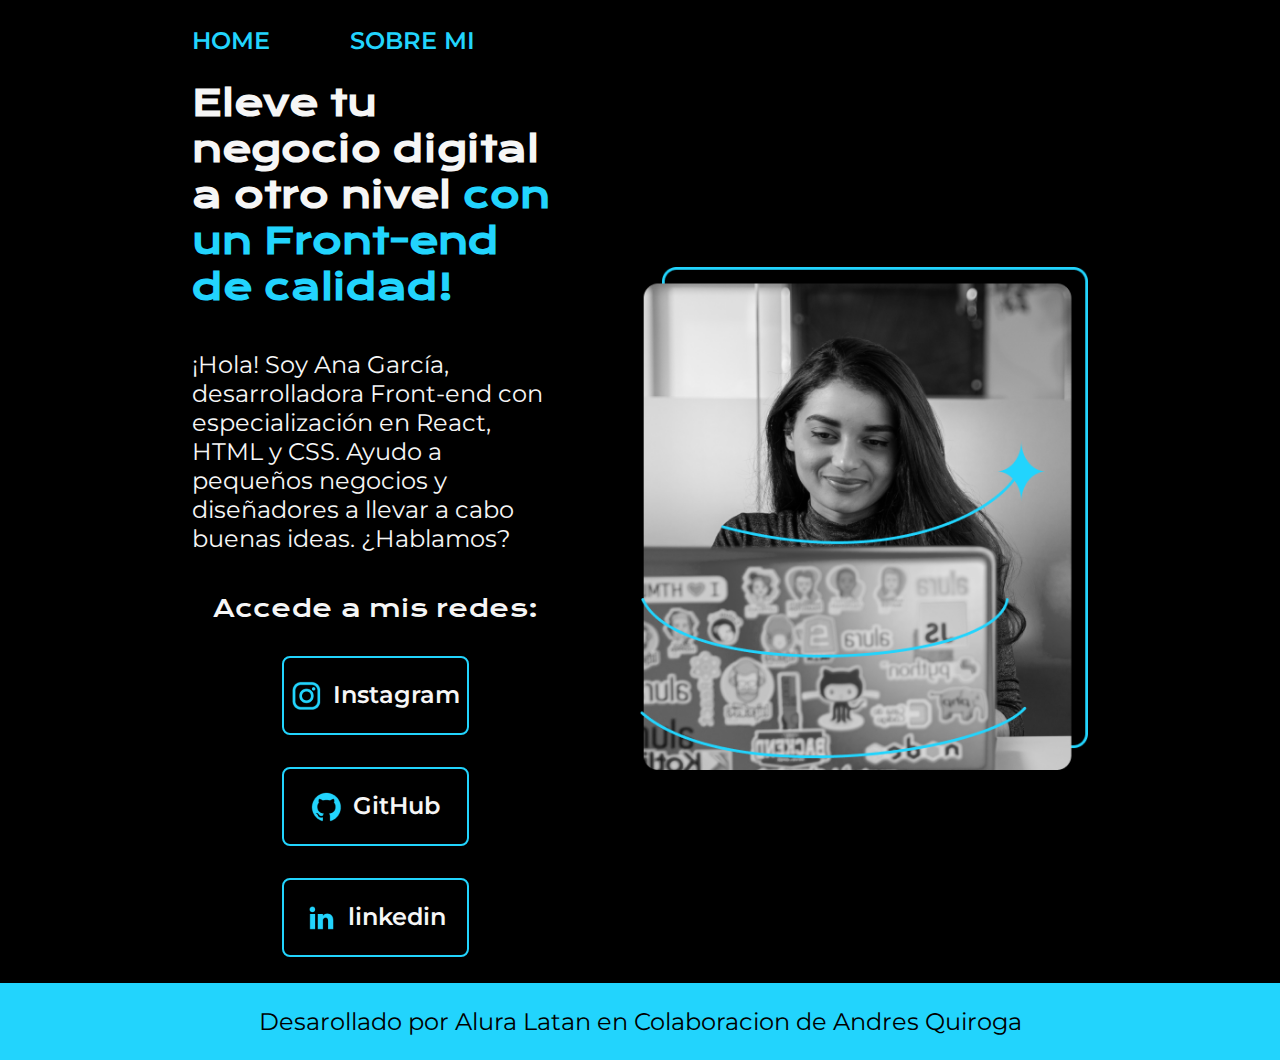
<file: index.html>
<!DOCTYPE html>
<html lang="es-mx">
<head>
    <meta charset="UTF-8"> 
    <meta http-equiv="X-UA-Compatible" content="IE=edge">
    <meta name="viewport" content="width=device-width, initial-scale=1.0">
    <title>Portafolio</title>
    <link rel="stylesheet" href="./styles/style.css">

</head>
<body>
    <header class="header">
        <nav class="header__menu">
            <a class="header__menu__link" href="index.html">HOME</a>
            <a class="header__menu__link" href="about.html">SOBRE MI</a>
        </nav>
    </header>
    <main class="presentacion">
        <section class="presentacion__contenido">
            <h1 class="presentacion__contenido__titulo">
                Eleve tu negocio digital a otro nivel 
                <strong class="titulo-destaque">con un Front-end de calidad!
                </strong></h1>
                <p class="presentacion__contenido__texto">¡Hola! Soy Ana García, desarrolladora Front-end con
                    especialización en React, HTML y CSS. Ayudo a pequeños
                    negocios y diseñadores a llevar a cabo buenas ideas.
                    ¿Hablamos?

                </p>
                <div class="presentacion__enlaces">
                    <h2 class="presentacion__enlaces__subtitulo">Accede a mis redes:</h2>
                    <a class="presentacion__enlaces__link" href="https://instagram.com/"><img src="./assets/instagram.png" alt="">Instagram</a>
                    <a class="presentacion__enlaces__link" href="https://github.com/"><img src="./assets/github.png" alt="">GitHub</a>
                    <a class="presentacion__enlaces__link" href="https://www.linkedin.com/in/andr%C3%A9s-giovanny-quiroga-ayure-a08823a6/"><img src="./assets/linkedin.png" alt="">linkedin</a>
                </div>
               
        </section>
            <img class="presentacion__imagen" src="./assets/Imagem.png" alt="Foto de Ana García desarrolando un proyecto">
    </main>
    <footer class="footer">
        <P>Desarollado por Alura Latan en Colaboracion de Andres Quiroga</P>
    </footer>
</body>
</html>
</file>
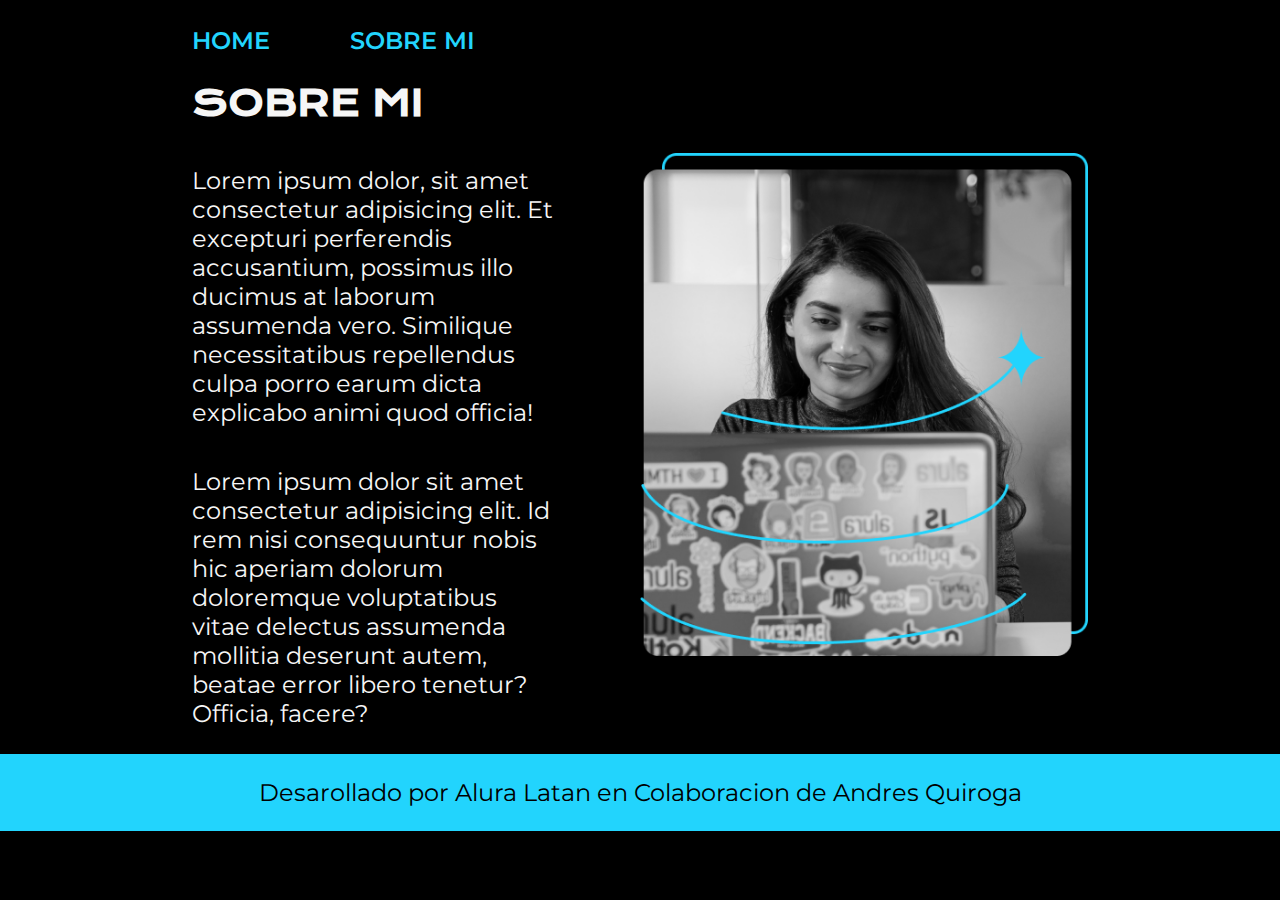
<file: about.html>
<!DOCTYPE html>
<html lang="es-mx">
<head>
    <meta charset="UTF-8">
    <meta name="viewport" content="width=device-width, initial-scale=1.0">
    <title>Sobre Mi</title>
    <link rel="stylesheet" href="./styles/style.css">
</head>
<body>
    <header class="header">
        <nav class="header__menu">
            <a class="header__menu__link" href="index.html">HOME</a>
            <a class="header__menu__link" href="about.html">SOBRE MI</a>
        </nav>
    </header>
    <main class="presentacion">
        <section class="presentacion__contenido">
            <h1 class="presentacion__contenido__titulo">SOBRE MI</h1>
            <p class="presentacion__contenido__texto">Lorem ipsum dolor, sit amet consectetur adipisicing elit. Et excepturi perferendis accusantium, possimus illo ducimus at laborum assumenda vero. Similique necessitatibus repellendus culpa porro earum dicta explicabo animi quod officia!</p>

            <p class="presentacion__contenido__texto">Lorem ipsum dolor sit amet consectetur adipisicing elit. Id rem nisi consequuntur nobis hic aperiam dolorum doloremque voluptatibus vitae delectus assumenda mollitia deserunt autem, beatae error libero tenetur? Officia, facere?</p>
        </section>
        <img class="presentacion__imagen" src="./assets/Imagem.png" alt="Foto de Ana García desarrolando un proyecto">
    </main>
    <footer class="footer">
        <P>Desarollado por Alura Latan en Colaboracion de Andres Quiroga</P>
    </footer>
</body>
</html>
</file>
<file: styles/style.css>
@import url('https://fonts.googleapis.com/css2?family=Krona+One&family=Montserrat:wght@400;600&display=swap');

:root{
    --color-primario: #000000;
    --color-secundario: #f6f6f6;
    --color-terciario: #22d4fd;
    --color-hover: #272727;

    --fuente-montserrat: 'Montserrat', sans serif;
    --fuente-krona: 'Krona One', sans serif;
}

* {
    padding: 0;
    margin:0;
}

body{
    box-sizing: border-box;
    background-color: var(--color-primario);
    color: var(--color-secundario);
}

.header{
    padding: 2% 0% 0% 15%;
   
}

.header__menu{
    display: flex;
    gap: 80px;

}

.header__menu__link{
    font-family: var(--fuente-montserrat);
    font-size: 1.5rem;
    font-weight:  600;
    color: var(--color-terciario);
    text-decoration: none;
    
}

.presentacion {
    padding: 2% 15%;
    display: flex;
    align-items: center;
    justify-content: space-between;
    gap: 82px ;
}

.presentacion__contenido{
    width: 50%;
    display: flex;
    flex-direction: column;
    gap: 40px;
}

.presentacion__contenido__titulo{
    font-size: 2.25rem;
    font-family: var(--fuente-krona);
}

.titulo-destaque {
    color: var(--color-terciario);
}

.presentacion__contenido__texto{
    font-size:1.5rem;
    font-family: var(--fuente-montserrat);
}

.presentacion__enlaces{
    display: flex;
    justify-content: space-between;
    flex-direction: column;
    align-items: center;
    gap: 32px;
}

.presentacion__enlaces__subtitulo{
    font-family: var(--fuente-krona);
    font-size: 1.5rem;
    font-weight: 400;
}

.presentacion__enlaces__link{
    display: flex;
    justify-content: center;
    gap: 10px;
    border: 2px solid var(--color-terciario);
    width: 50%;
    text-align: center;
    border-radius: 8px;
    font-size: 1.5rem;
    font-weight: 600;
    padding: 21.5px 0;
    text-decoration: none;
    color: var(--color-secundario);
    font-family: var(--fuente-montserrat);
    
    
}

.presentacion__enlaces__link:hover{

    background-color: var(--color-hover);
}

.presentacion__imagen {
    width: 50%;
}

.footer{ 
    background-color: var(--color-terciario);
    padding: 24px;
    color: var(--color-primario);
    text-align: center;
    font-family: var(--fuente-montserrat);
    font-size: 1.5rem;
    font-weight: 400;

}

@media (max-width: 1200px){
    .header{
        padding: 10px;
    }
    .header__menu{
        justify-content: center;
    }
    .presentacion{
        flex-direction: column-reverse;
        padding: 5%;

    }
    .presentacion__contenido{
        width: auto;
    }

}
</file>
